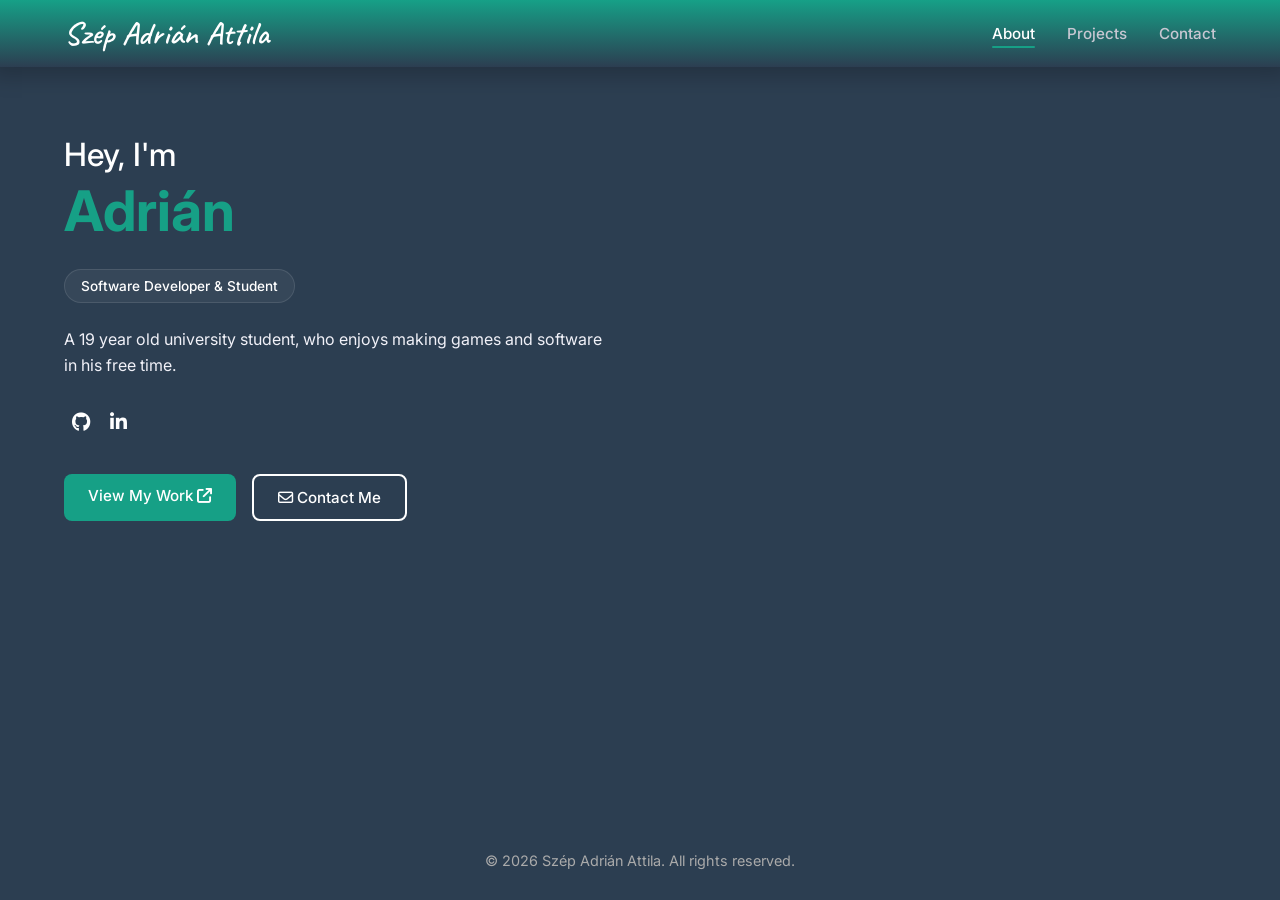
<file: index.html>
<!DOCTYPE html>
<html lang="en">
<head>
    <meta charset="UTF-8">
    <meta name="viewport" content="width=device-width, initial-scale=1.0">
    <title>Szép Adrián Attila</title>
    <link
        href="https://fonts.googleapis.com/css2?family=Caveat:wght@600&family=Inter:wght@300;400;500;600;700&display=swap"
        rel="stylesheet">
    <link rel="stylesheet" href="https://cdnjs.cloudflare.com/ajax/libs/font-awesome/6.4.0/css/all.min.css">
    <link rel="stylesheet" href="style/main.css">
    <link rel="stylesheet" href="style/index.css">
</head>
<body>
    <header>
        <nav class="navbar">
            <div class="logo">
                <span id="logo-name">Szép Adrián Attila</span>
            </div>
            <ul class="nav-links">
                <li><a href="index.html" class="active">About</a></li>
                <li><a href="projects.html">Projects</a></li>
                <li><a href="contact.html">Contact</a></li>
            </ul>
        </nav>
    </header>
    <main class="hero-section">
        <div class="hero-container">
            <div class="hero-content">
                <h1 class="greeting">Hey, I'm</h1>
                <h2 class="name">Adrián</h2>

                <div class="role-badge">
                    <i class="fa-solid fa-sparkles"></i> Software Developer & Student
                </div>
                <p class="bio">
                    A 19 year old university student, who enjoys making games and software in his free time.
                </p>
                <div class="social-icons">
                    <a href="https://github.com/szepad/"><i class="fa-brands fa-github"></i></a>
                    <a href="#"><i class="fa-brands fa-linkedin-in"></i></a>
                </div>
                <div class="cta-buttons">
                    <a href="projects.html" class="btn btn-green">
                        View My Work <i class="fa-solid fa-arrow-up-right-from-square"></i>
                    </a>
                    <a href="contact.html" class="btn btn-transparent">
                        <i class="fa-regular fa-envelope"></i> Contact Me
                    </a>
                </div>
            </div>
            <!-- <div class="hero-image">
                <img src="media/en.png"
                    alt="Portrait of Adrian">
            </div> -->
        </div> 
    </main>
    <footer>
        <p>&copy; 2026 Szép Adrián Attila. All rights reserved.</p>
    </footer>
    <script src="scripts/main.js"></script>
</body>
</html>
</file>
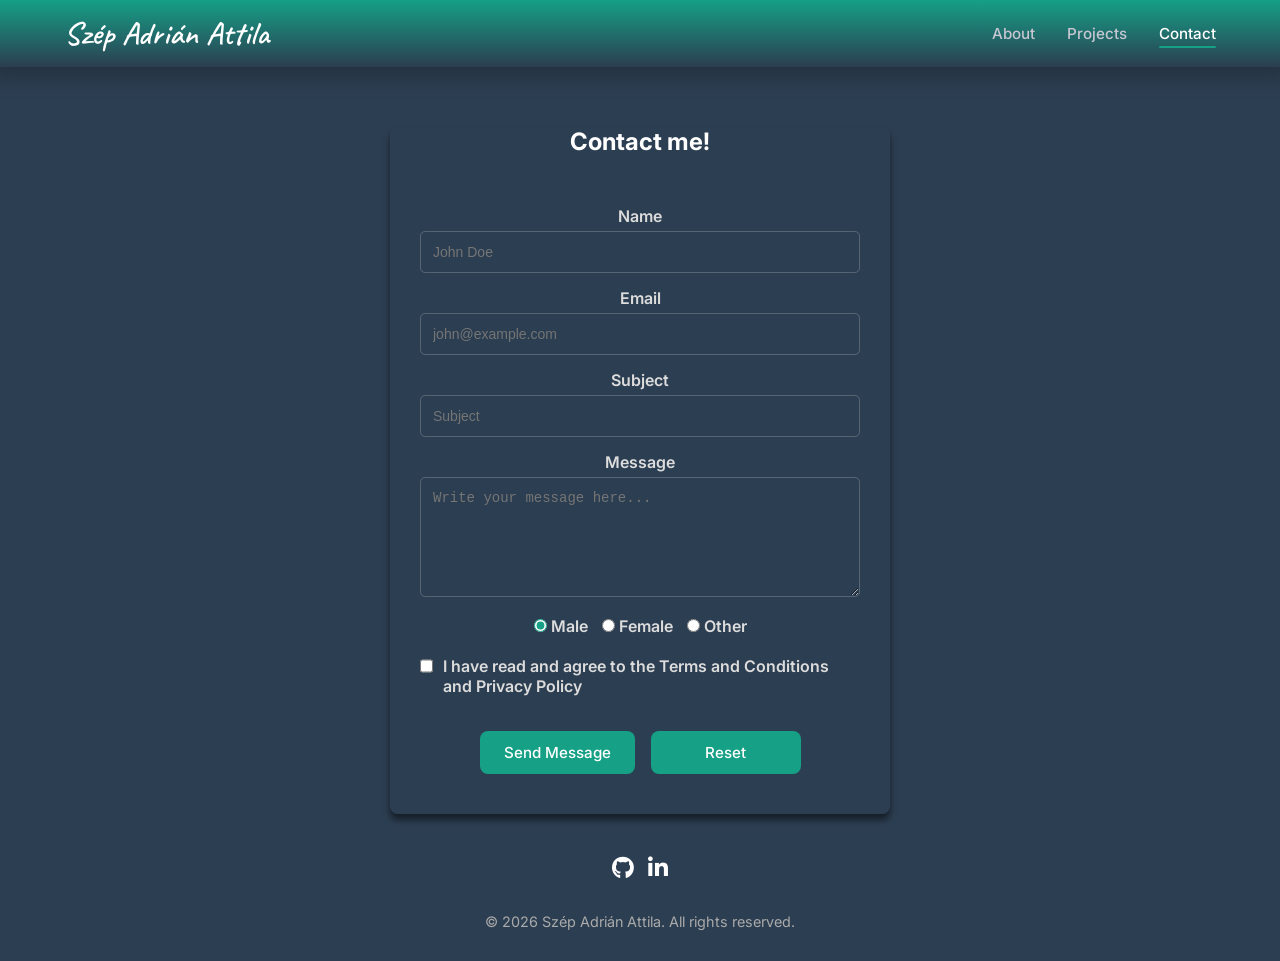
<file: contact.html>
<!DOCTYPE html>
<html lang="en">
<head>
    <meta charset="UTF-8">
    <meta name="viewport" content="width=device-width, initial-scale=1.0">
    <title>Contact</title>
    <link href="https://fonts.googleapis.com/css2?family=Caveat:wght@600&family=Inter:wght@300;400;500;600;700&display=swap"
        rel="stylesheet">
    <link rel="stylesheet" href="https://cdnjs.cloudflare.com/ajax/libs/font-awesome/6.4.0/css/all.min.css">
    <link rel="stylesheet" href="style/main.css">
    <link rel="stylesheet" href="style/contact.css">
</head>
<body>
    <header>
        <nav class="navbar">
            <div class="logo">
                <span id="logo-name">Szép Adrián Attila</span>
            </div>
            <ul class="nav-links">
                <li><a href="index.html">About</a></li>
                <li><a href="projects.html">Projects</a></li>
                <li><a href="contact.html" class="active">Contact</a></li>
            </ul>
        </nav>
    </header>
    <section id="contact">
        <div class="contact-container">
            <h2>Contact me!</h2>
            <form action="mailto:szepad06@gmail.com" method="POST">
                <div class="form-group">
                    <label for="name">Name</label>
                    <input type="text" id="name" name="name" required placeholder="John Doe">
                </div>
                <div class="form-group">
                    <label for="email">Email</label>
                    <input type="email" id="email" name="email" required placeholder="john@example.com">
                </div>
                <div class="form-group">
                    <label for="subject">Subject</label>
                    <input type="text" id="subject" name="subject" required placeholder="Subject">
                </div>
                <div class="form-group">
                    <label for="message">Message</label>
                    <textarea id="message" name="message" required placeholder="Write your message here..."></textarea>
                </div>
                <div class="form-group">
                    <div class="radio-item">
                        <input type="radio" id="gender1" name="gender" value="Male" checked>
                        <label for="gender1" class="radio-label">Male</label>
                    </div>
                    <div class="radio-item">
                        <input type="radio" id="gender2" name="gender" value="Female">
                        <label for="gender2" class="radio-label">Female</label>
                    </div>
                    <div class="radio-item">
                        <input type="radio" id="gender3" name="gender" value="Other">
                        <label for="gender3" class="radio-label">Other</label>
                    </div>
                </div>
                <div class="form-group" id="eula">
                    <input type="checkbox">
                    <label>I have read and agree to the Terms and Conditions and Privacy Policy</label>
                </div>
                <div class="cta-buttons" id="form-buttons">
                    <button type="submit" class="btn btn-green">Send Message</button>
                    <button type="reset" class="btn btn-green">Reset</button>
                </div>
            </form>
        </div>
        <div class="social-icons">
            <a href="https://github.com/szepad"><i class="fa-brands fa-github"></i></a>
            <a href="#"><i class="fa-brands fa-linkedin-in"></i></a>
        </div>
    </section>
    <footer>
        <p>&copy; 2026 Szép Adrián Attila. All rights reserved.</p>
    </footer>
    <script src="scripts/main.js"></script>
</body>
</html>
</file>
<file: style/main.css>
/* 

bg - #2c3e51
green - #16a086

*/

* {
    margin: 0;
    padding: 0;
    box-sizing: border-box;
}

body {
    background-color: #2c3e51;
    /* background-image: radial-gradient(circle at 15% 50%, rgba(45, 20, 60, 0.4) 0%, transparent 50%),
        radial-gradient(circle at 85% 30%, rgba(20, 30, 80, 0.4) 0%, transparent 50%); */
    color: #ffffff;
    font-family: 'Inter', sans-serif;
    min-height: 100vh;
    display: flex;
    flex-direction: column;
    overflow-x: hidden;
}

header {
    color: #fff;
    position: sticky;
    top: 0;
    z-index: 100;
    height: 71px;
}

.navbar {
    display: flex;
    justify-content: space-between;
    align-items: center;
    padding: 1% 5%;
    margin: 0 auto;
    background-image: linear-gradient(to bottom, #16a087ff, #2c3e51bf);
    box-shadow: 0 0px 20px 10px rgba(0, 0, 0, 0.2);
}

.logo {
    font-family: 'Caveat', cursive;
    font-size: 2rem;
    font-weight: 600;
    color: #fff;
}

.nav-links {
    display: flex;
    list-style: none;
    gap: 2rem;
    align-items: center;
}

.nav-links a {
    text-decoration: none;
    color: #c7c7d2;
    font-size: 0.95rem;
    font-weight: 500;
    transition: color 0.3s ease;
    position: relative;
}

.nav-links a:hover,
.nav-links a.active {
    color: #ffffff;
}

.nav-links a.active::after {
    content: '';
    position: absolute;
    bottom: -5px;
    left: 0;
    width: 100%;
    height: 2px;
    background: linear-gradient(90deg, #16a086, #16a086);
    border-radius: 2px;
}

.cta-buttons {
    display: flex;
    gap: 1rem;
}

.btn {
    text-decoration: none;
    min-width: 150px;
    padding: 0.75rem 1.5rem;
    border-radius: 8px;
    font-weight: 500;
    font-size: 0.95rem;
    align-items: center;
    gap: 0.5rem;
    transition: opacity 0.3s ease;
    color: #fff;
    font-family: 'Inter', sans-serif;
    border-width: 0px;
}

.btn:hover {
    opacity: 0.8;
}

.btn-transparent {
    background-color: rgba(0,0,0,0);
    border: solid white 2px;
}

.btn-green {
    background-color: #16a086;
}

.btn-red {
    background-color: #e74c3c;
}

footer {
    color: #aaa;
    text-align: center;
    padding: 1.5rem 0;
    font-size: 0.9rem;
    height: 72px;
}
</file>
<file: style/index.css>
.hero-section {
    padding-top: 5%;
    min-height: calc(100vh - 71px - 72px);
}

.hero-container {
    display: flex;
    justify-content: space-between;
    align-items: center;
    flex: 1;
    padding: 0 5%;
    max-width: 1400px;
    margin: 0 auto;
    width: 100%;
}

.hero-content {
    max-width: 550px;
}

.greeting {
    font-size: 2rem;
    font-weight: 500;
    margin-bottom: 0.2rem;
}

.name {
    font-size: 3.5rem;
    font-weight: 700;
    /* background: linear-gradient(90deg, #ff4d6d, #b92b27); */
    background: #16a086;
    background-clip: text;
    -webkit-background-clip: text;
    -webkit-text-fill-color: transparent;
    margin-bottom: 1.5rem;
}

.role-badge {
    display: inline-flex;
    align-items: center;
    background-color: rgba(255, 255, 255, 0.05);
    border: 1px solid rgba(255, 255, 255, 0.1);
    padding: 0.5rem 1rem;
    border-radius: 20px;
    font-size: 0.85rem;
    font-weight: 500;
    margin-bottom: 1.5rem;
}

.bio {
    color: #f1f1f8;
    line-height: 1.6;
    font-size: 1rem;
    margin-bottom: 2rem;
}

.social-icons {
    display: flex;
    gap: 1.2rem;
    margin-bottom: 2.5rem;
    margin-left: 0.5rem;
}

.social-icons a {
    color: #fff;
    font-size: 1.2rem;
    transition: transform 0.3s ease, color 0.3s ease;
}

.social-icons a:hover {
    color: #16a086;
    transform: translateY(-3px);
}

.hero-image img {
    max-width: 450px;
    width: 100%;
    height: auto;
    border-radius: 10px;
    filter: drop-shadow(0px 20px 40px rgba(0, 0, 0, 0.5));
}

@media (max-width: 968px) {
    .hero-container {
        flex-direction: column;
        text-align: center;
        padding-top: 2rem;
    }

    .hero-content {
        margin-bottom: 3rem;
        display: flex;
        flex-direction: column;
        align-items: center;
    }

    /* .nav-links {
        display: none;
    } */
}
</file>
<file: style/contact.css>
#contact {
    color: #333;
    text-align: center;
    padding: 1rem 2rem 0rem 2rem;
    min-height: calc(100vh - 71px - 72px);
}

.contact-container {
    max-width: 500px;
    margin: 40px auto;
    padding: 0px 30px 30px 30px;
    border-radius: 8px;
    box-shadow: 0 6px 6px rgba(0, 0, 0, 0.5);
}

.contact-container h2 {
    text-align: center;
    color: white;
    margin-bottom: 50px;
}

.form-group {
    margin-bottom: 15px;
}

.radio-item {
    display: inline;
    margin: 0px 5px 0px 5px;
}

label {
    display: block;
    margin-bottom: 5px;
    font-weight: 600;
    color: #dcdcdc;
}

.radio-label {
    display: inline;
}

input[type="text"],
input[type="email"],
textarea {
    width: 100%;
    padding: 12px;
    background: rgba(0,0,0,0);
    border: 1px solid rgba(255, 255, 255, 0.2);
    border-radius: 5px;
    box-sizing: border-box;
    font-size: 14px;
    transition: border-color 0.3s;
    color: white;
}

input[type="text"]:focus,
input[type="email"]:focus,
textarea:focus {
    border-color: #16a086;
    outline: none;
}

textarea {
    resize: vertical;
    height: 120px;
}

input[type="radio"],
input[type="checkbox"] {
    accent-color: #16a086;
}

.social-icons {
    display: block;
    gap: 1.2rem;
    margin-top: 2.5rem;
    margin-bottom: 0.5rem;
}

.social-icons a {
    margin: 5px;
    color: #fff;
    font-size: 1.4rem;
    transition: transform 0.3s ease, color 0.3s ease;
}

.social-icons a:hover {
    color: #16a086;
    transform: translateY(-3px);
}

#eula {
    display: flex;
    justify-content: center;
    gap: 10px;
    padding: 0px;
}

#eula input {
    margin-bottom: 20px;
}

#eula label {
    margin-top: 5px;
    text-align: left;
}

#form-buttons {
    display: flex;
    justify-content: center;
    margin-top: 30px;
    margin-bottom: 10px;
}
</file>
